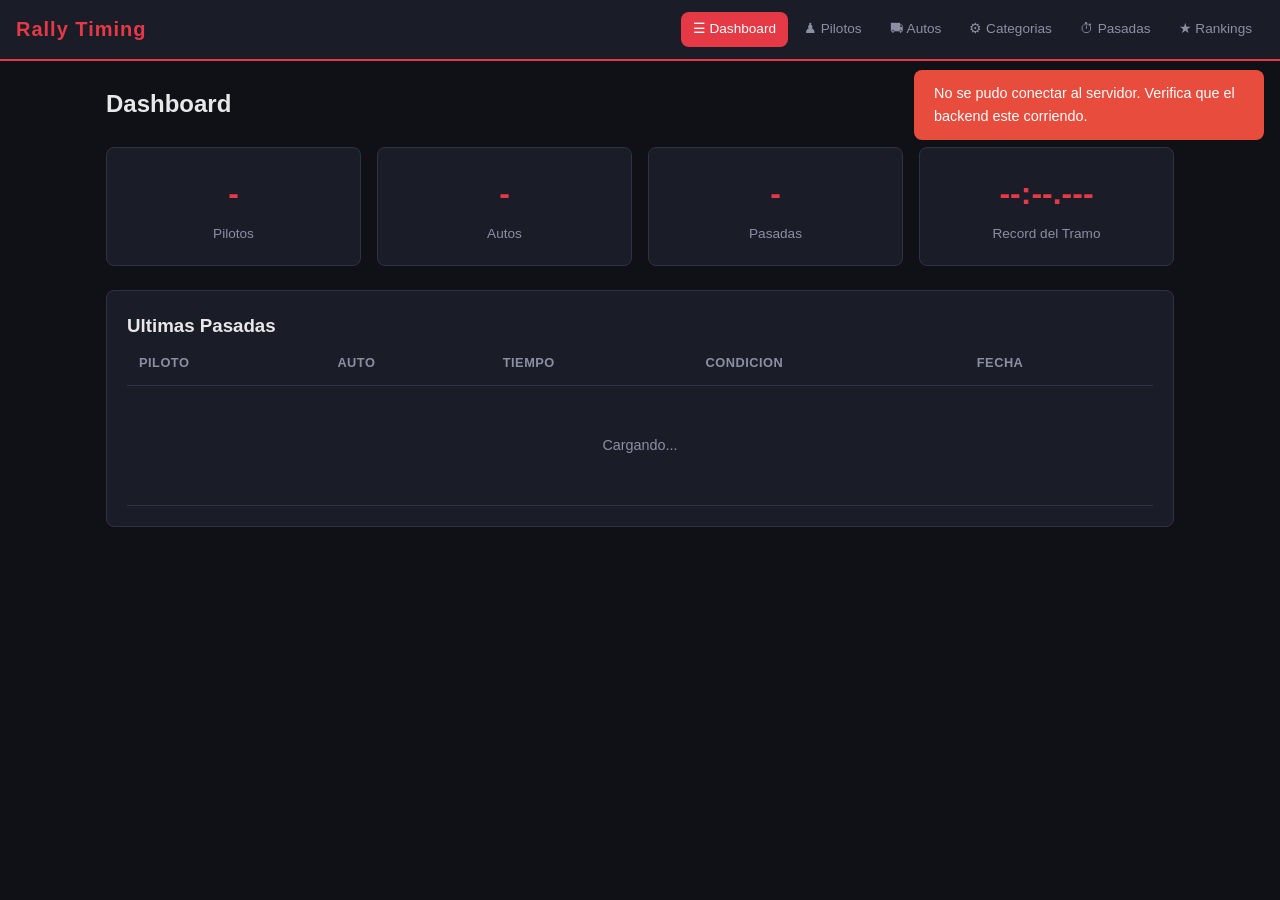
<file: frontend/index.html>
<!DOCTYPE html>
<html lang="es">
<head>
    <meta charset="UTF-8">
    <meta name="viewport" content="width=device-width, initial-scale=1.0">
    <title>Rally Timing - Dashboard</title>
    <link rel="stylesheet" href="css/styles.css">
</head>
<body>
    <div id="toast-container"></div>
    <div class="container">
        <div class="page-header">
            <h1>Dashboard</h1>
        </div>

        <div class="stats-grid" id="stats-grid">
            <div class="stat-card">
                <div class="stat-value" id="stat-pilots">-</div>
                <div class="stat-label">Pilotos</div>
            </div>
            <div class="stat-card">
                <div class="stat-value" id="stat-cars">-</div>
                <div class="stat-label">Autos</div>
            </div>
            <div class="stat-card">
                <div class="stat-value" id="stat-runs">-</div>
                <div class="stat-label">Pasadas</div>
            </div>
            <div class="stat-card">
                <div class="stat-value" id="stat-record">--:--.---</div>
                <div class="stat-label">Record del Tramo</div>
            </div>
        </div>

        <div class="card" id="record-card" style="display:none;">
            <h3>Record Actual</h3>
            <p id="record-detail"></p>
        </div>

        <div class="card">
            <h3>Ultimas Pasadas</h3>
            <div class="table-wrapper">
                <table>
                    <thead>
                        <tr>
                            <th>Piloto</th>
                            <th>Auto</th>
                            <th>Tiempo</th>
                            <th>Condicion</th>
                            <th>Fecha</th>
                        </tr>
                    </thead>
                    <tbody id="latest-runs">
                        <tr><td colspan="5" class="empty-state">Cargando...</td></tr>
                    </tbody>
                </table>
            </div>
        </div>
    </div>

    <script src="js/utils.js"></script>
    <script src="js/api.js"></script>
    <script>
        async function loadDashboard() {
            try {
                const summary = await RankingsAPI.summary();

                document.getElementById('stat-pilots').textContent = summary.total_pilots;
                document.getElementById('stat-cars').textContent = summary.total_cars;
                document.getElementById('stat-runs').textContent = summary.total_runs;

                if (summary.record) {
                    document.getElementById('stat-record').textContent = formatTime(summary.record.best_time_ms);
                    document.getElementById('record-card').style.display = 'block';
                    document.getElementById('record-detail').innerHTML =
                        `<strong>${summary.record.pilot_name}</strong> - ${summary.record.car_name} - ` +
                        `<span class="time-cell">${formatTime(summary.record.best_time_ms)}</span> (${summary.record.run_date})`;
                }

                const tbody = document.getElementById('latest-runs');
                if (summary.latest_runs.length === 0) {
                    tbody.innerHTML = '<tr><td colspan="5" class="empty-state">No hay pasadas registradas</td></tr>';
                    return;
                }

                tbody.innerHTML = summary.latest_runs.map(run => `
                    <tr>
                        <td>${run.pilot_name || '-'}</td>
                        <td>${run.car_name || '-'}</td>
                        <td class="time-cell">${formatTime(run.total_time_ms)}</td>
                        <td><span class="badge badge-${run.track_condition}">${CONDITION_LABELS[run.track_condition] || run.track_condition}</span></td>
                        <td>${run.run_date}</td>
                    </tr>
                `).join('');
            } catch (err) {
                showToast(err.message, 'error');
            }
        }

        document.addEventListener('DOMContentLoaded', loadDashboard);
    </script>
</body>
</html>
</file>
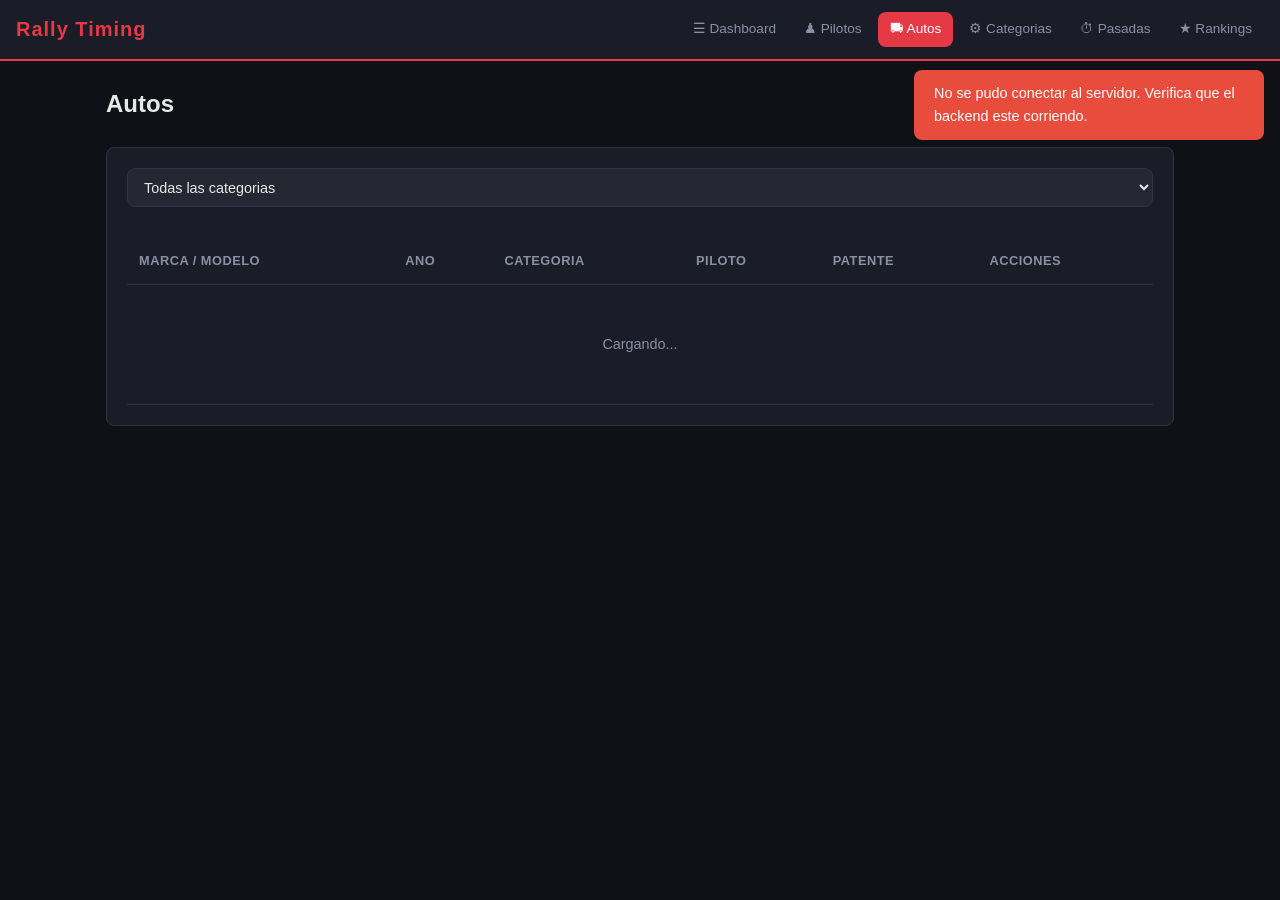
<file: frontend/cars.html>
<!DOCTYPE html>
<html lang="es">
<head>
    <meta charset="UTF-8">
    <meta name="viewport" content="width=device-width, initial-scale=1.0">
    <title>Rally Timing - Autos</title>
    <link rel="stylesheet" href="css/styles.css">
</head>
<body>
    <div id="toast-container"></div>
    <div class="container">
        <div class="page-header">
            <h1>Autos</h1>
            <button class="btn btn-primary" onclick="openCarModal()">+ Agregar Auto</button>
        </div>

        <div class="card">
            <div class="form-row" style="margin-bottom:1rem;">
                <div class="form-group">
                    <select id="filter-category" onchange="loadCars()">
                        <option value="">Todas las categorias</option>
                    </select>
                </div>
            </div>
            <div class="table-wrapper">
                <table>
                    <thead>
                        <tr>
                            <th>Marca / Modelo</th>
                            <th>Ano</th>
                            <th>Categoria</th>
                            <th>Piloto</th>
                            <th>Patente</th>
                            <th>Acciones</th>
                        </tr>
                    </thead>
                    <tbody id="cars-table">
                        <tr><td colspan="6" class="empty-state">Cargando...</td></tr>
                    </tbody>
                </table>
            </div>
        </div>
    </div>

    <!-- Modal -->
    <div class="modal-overlay" id="car-modal">
        <div class="modal">
            <div class="modal-header">
                <h2 id="car-modal-title">Agregar Auto</h2>
                <button class="modal-close" onclick="closeCarModal()">&times;</button>
            </div>
            <form id="car-form" onsubmit="saveCar(event)">
                <input type="hidden" id="car-id">
                <div class="form-row">
                    <div class="form-group">
                        <label>Marca *</label>
                        <input type="text" id="car-brand" required>
                    </div>
                    <div class="form-group">
                        <label>Modelo *</label>
                        <input type="text" id="car-model" required>
                    </div>
                </div>
                <div class="form-row">
                    <div class="form-group">
                        <label>Ano</label>
                        <input type="number" id="car-year" min="1960" max="2030">
                    </div>
                    <div class="form-group">
                        <label>Categoria *</label>
                        <select id="car-category" required>
                            <option value="">Seleccionar...</option>
                        </select>
                    </div>
                </div>
                <div class="form-row">
                    <div class="form-group">
                        <label>Piloto asignado</label>
                        <select id="car-pilot">
                            <option value="">Sin asignar</option>
                        </select>
                    </div>
                    <div class="form-group">
                        <label>Patente</label>
                        <input type="text" id="car-plate">
                    </div>
                </div>
                <div class="form-group">
                    <label>Notas</label>
                    <textarea id="car-notes"></textarea>
                </div>
                <div class="modal-actions">
                    <button type="button" class="btn btn-secondary" onclick="closeCarModal()">Cancelar</button>
                    <button type="submit" class="btn btn-primary">Guardar</button>
                </div>
            </form>
        </div>
    </div>

    <script src="js/utils.js"></script>
    <script src="js/api.js"></script>
    <script src="js/cars.js"></script>
</body>
</html>
</file>
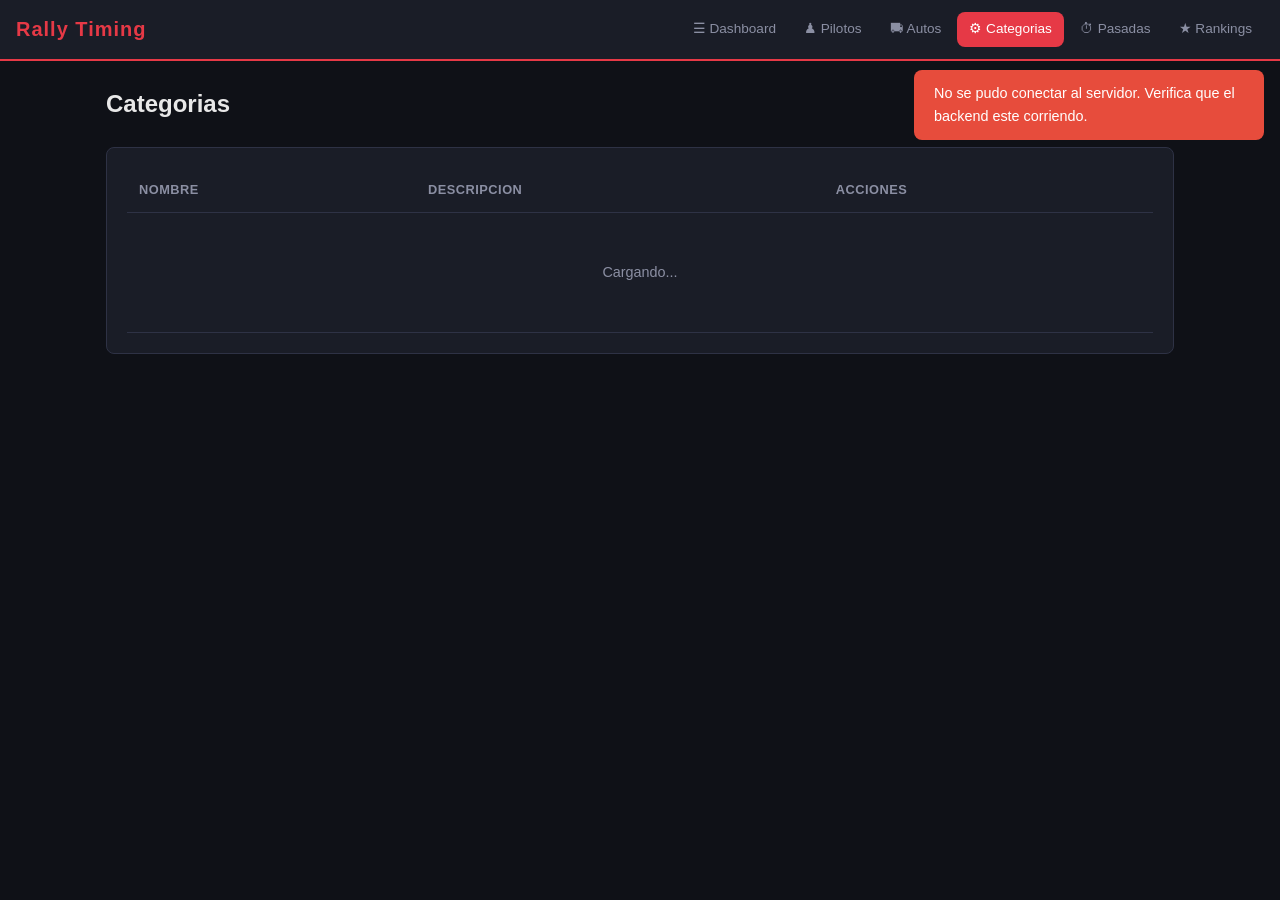
<file: frontend/categories.html>
<!DOCTYPE html>
<html lang="es">
<head>
    <meta charset="UTF-8">
    <meta name="viewport" content="width=device-width, initial-scale=1.0">
    <title>Rally Timing - Categorias</title>
    <link rel="stylesheet" href="css/styles.css">
</head>
<body>
    <div id="toast-container"></div>
    <div class="container">
        <div class="page-header">
            <h1>Categorias</h1>
            <button class="btn btn-primary" onclick="openModal()">+ Agregar Categoria</button>
        </div>

        <div class="card">
            <div class="table-wrapper">
                <table>
                    <thead>
                        <tr>
                            <th>Nombre</th>
                            <th>Descripcion</th>
                            <th>Acciones</th>
                        </tr>
                    </thead>
                    <tbody id="categories-table">
                        <tr><td colspan="3" class="empty-state">Cargando...</td></tr>
                    </tbody>
                </table>
            </div>
        </div>
    </div>

    <!-- Modal -->
    <div class="modal-overlay" id="category-modal">
        <div class="modal">
            <div class="modal-header">
                <h2 id="modal-title">Agregar Categoria</h2>
                <button class="modal-close" onclick="closeModal()">&times;</button>
            </div>
            <form id="category-form" onsubmit="saveCategory(event)">
                <input type="hidden" id="category-id">
                <div class="form-group">
                    <label>Nombre *</label>
                    <input type="text" id="cat-name" required placeholder="Ej: N, A, R, WRC, Libre...">
                </div>
                <div class="form-group">
                    <label>Descripcion</label>
                    <textarea id="cat-description" placeholder="Descripcion de la categoria..."></textarea>
                </div>
                <div class="modal-actions">
                    <button type="button" class="btn btn-secondary" onclick="closeModal()">Cancelar</button>
                    <button type="submit" class="btn btn-primary">Guardar</button>
                </div>
            </form>
        </div>
    </div>

    <script src="js/utils.js"></script>
    <script src="js/api.js"></script>
    <script src="js/categories.js"></script>
</body>
</html>
</file>
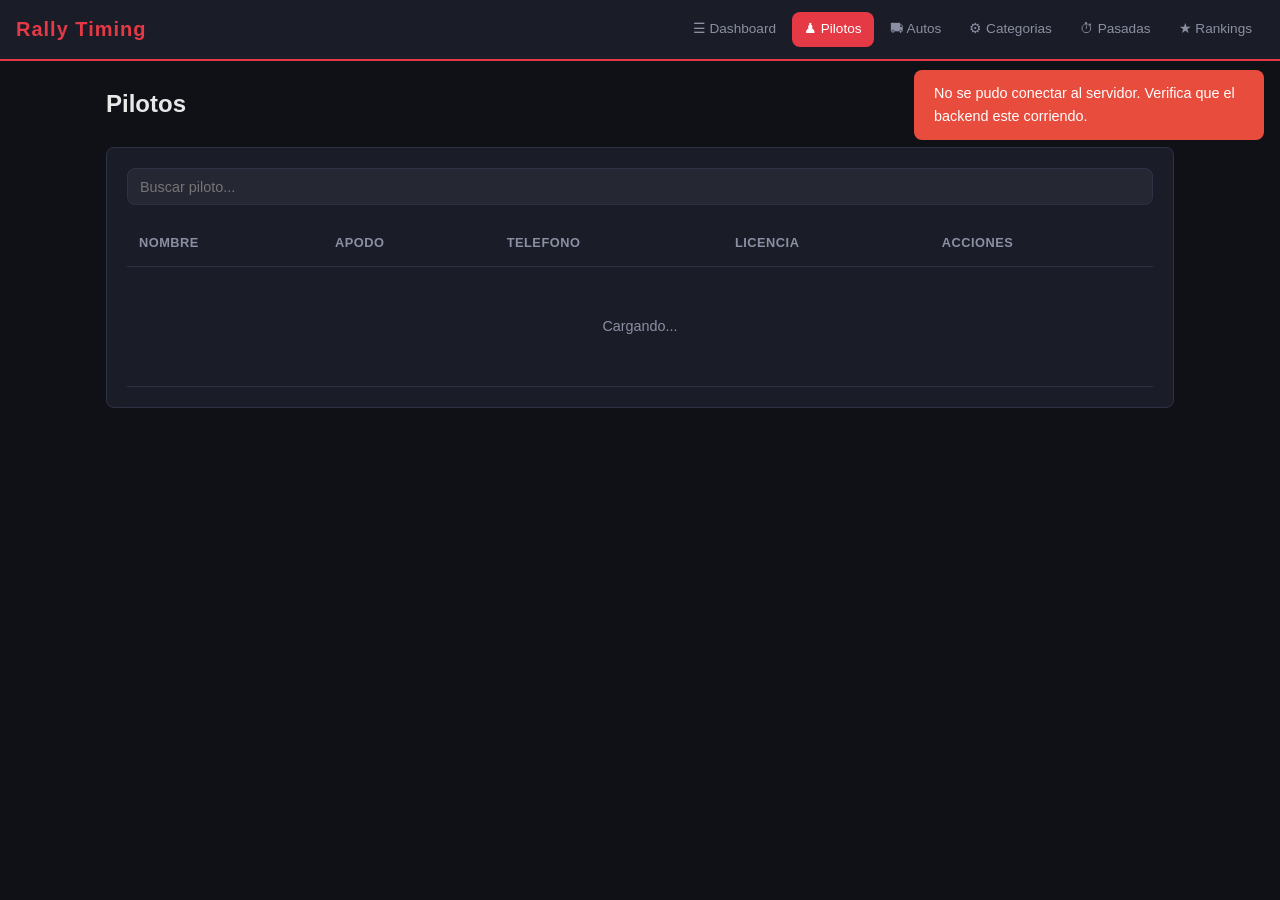
<file: frontend/pilots.html>
<!DOCTYPE html>
<html lang="es">
<head>
    <meta charset="UTF-8">
    <meta name="viewport" content="width=device-width, initial-scale=1.0">
    <title>Rally Timing - Pilotos</title>
    <link rel="stylesheet" href="css/styles.css">
</head>
<body>
    <div id="toast-container"></div>
    <div class="container">
        <div class="page-header">
            <h1>Pilotos</h1>
            <button class="btn btn-primary" onclick="openModal()">+ Agregar Piloto</button>
        </div>

        <div class="card">
            <div class="form-group" style="margin-bottom:1rem;">
                <input type="text" id="search-input" placeholder="Buscar piloto..." oninput="loadPilots()">
            </div>
            <div class="table-wrapper">
                <table>
                    <thead>
                        <tr>
                            <th>Nombre</th>
                            <th>Apodo</th>
                            <th>Telefono</th>
                            <th>Licencia</th>
                            <th>Acciones</th>
                        </tr>
                    </thead>
                    <tbody id="pilots-table">
                        <tr><td colspan="5" class="empty-state">Cargando...</td></tr>
                    </tbody>
                </table>
            </div>
        </div>
    </div>

    <!-- Modal -->
    <div class="modal-overlay" id="pilot-modal">
        <div class="modal">
            <div class="modal-header">
                <h2 id="modal-title">Agregar Piloto</h2>
                <button class="modal-close" onclick="closeModal()">&times;</button>
            </div>
            <form id="pilot-form" onsubmit="savePilot(event)">
                <input type="hidden" id="pilot-id">
                <div class="form-row">
                    <div class="form-group">
                        <label>Nombre *</label>
                        <input type="text" id="first_name" required>
                    </div>
                    <div class="form-group">
                        <label>Apellido *</label>
                        <input type="text" id="last_name" required>
                    </div>
                </div>
                <div class="form-row">
                    <div class="form-group">
                        <label>Apodo</label>
                        <input type="text" id="nickname">
                    </div>
                    <div class="form-group">
                        <label>Telefono</label>
                        <input type="text" id="phone">
                    </div>
                </div>
                <div class="form-row">
                    <div class="form-group">
                        <label>Email</label>
                        <input type="email" id="email">
                    </div>
                    <div class="form-group">
                        <label>Nro. Licencia</label>
                        <input type="text" id="license_number">
                    </div>
                </div>
                <div class="form-group">
                    <label>Notas</label>
                    <textarea id="notes"></textarea>
                </div>
                <div class="modal-actions">
                    <button type="button" class="btn btn-secondary" onclick="closeModal()">Cancelar</button>
                    <button type="submit" class="btn btn-primary">Guardar</button>
                </div>
            </form>
        </div>
    </div>

    <script src="js/utils.js"></script>
    <script src="js/api.js"></script>
    <script src="js/pilots.js"></script>
</body>
</html>
</file>
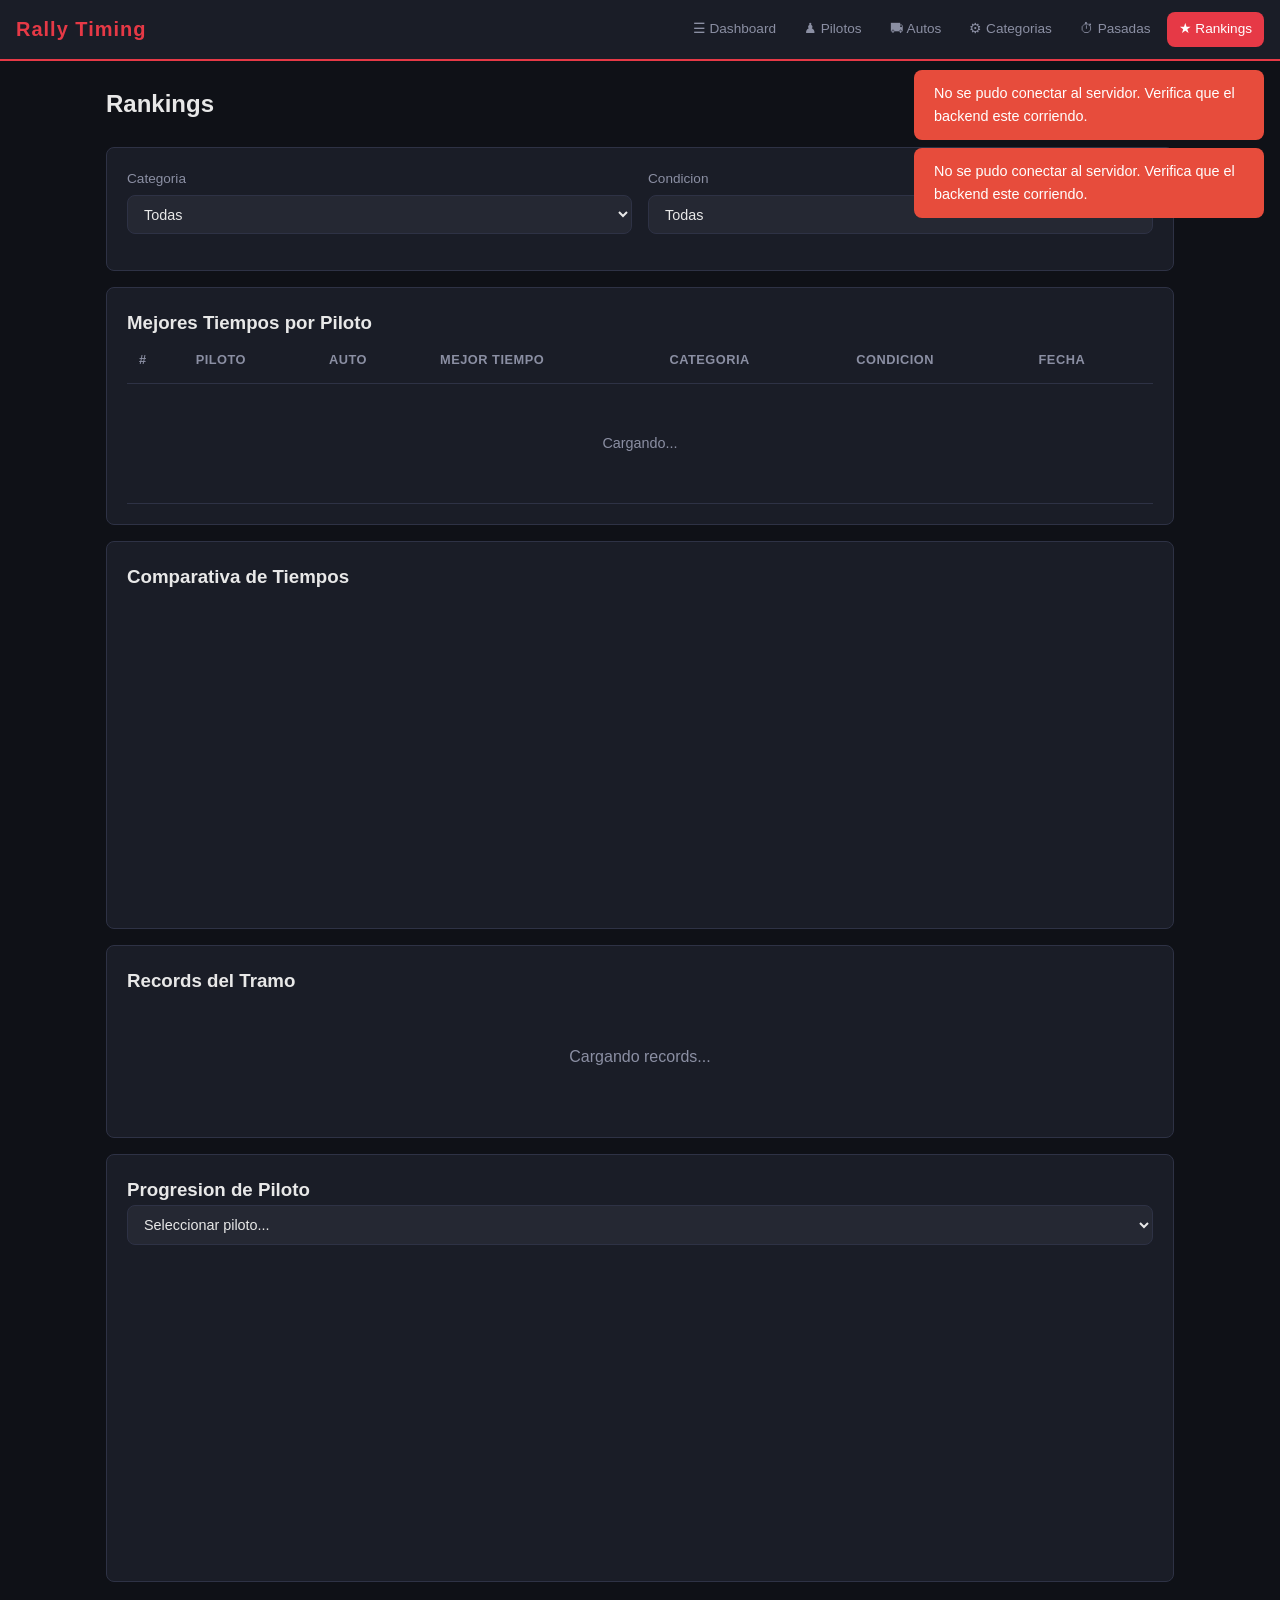
<file: frontend/rankings.html>
<!DOCTYPE html>
<html lang="es">
<head>
    <meta charset="UTF-8">
    <meta name="viewport" content="width=device-width, initial-scale=1.0">
    <title>Rally Timing - Rankings</title>
    <link rel="stylesheet" href="css/styles.css">
</head>
<body>
    <div id="toast-container"></div>
    <div class="container">
        <div class="page-header">
            <h1>Rankings</h1>
        </div>

        <!-- Filters -->
        <div class="card">
            <div class="form-row">
                <div class="form-group">
                    <label>Categoria</label>
                    <select id="filter-category" onchange="loadRankings()">
                        <option value="">Todas</option>
                    </select>
                </div>
                <div class="form-group">
                    <label>Condicion</label>
                    <select id="filter-condition" onchange="loadRankings()">
                        <option value="">Todas</option>
                        <option value="dry">Seco</option>
                        <option value="wet">Mojado</option>
                        <option value="humid">Humedo</option>
                    </select>
                </div>
            </div>
        </div>

        <!-- Rankings Table -->
        <div class="card">
            <h3>Mejores Tiempos por Piloto</h3>
            <div class="table-wrapper">
                <table>
                    <thead>
                        <tr>
                            <th>#</th>
                            <th>Piloto</th>
                            <th>Auto</th>
                            <th>Mejor Tiempo</th>
                            <th>Categoria</th>
                            <th>Condicion</th>
                            <th>Fecha</th>
                        </tr>
                    </thead>
                    <tbody id="rankings-table">
                        <tr><td colspan="7" class="empty-state">Cargando...</td></tr>
                    </tbody>
                </table>
            </div>
        </div>

        <!-- Chart -->
        <div class="card">
            <h3>Comparativa de Tiempos</h3>
            <div class="chart-container">
                <canvas id="rankings-chart"></canvas>
            </div>
        </div>

        <!-- Records -->
        <div class="card">
            <h3>Records del Tramo</h3>
            <div id="records-section">
                <p class="empty-state">Cargando records...</p>
            </div>
        </div>

        <!-- Pilot History -->
        <div class="card">
            <h3>Progresion de Piloto</h3>
            <div class="form-group">
                <select id="history-pilot" onchange="loadPilotHistory()">
                    <option value="">Seleccionar piloto...</option>
                </select>
            </div>
            <div class="chart-container">
                <canvas id="history-chart"></canvas>
            </div>
        </div>
    </div>

    <script src="lib/chart.min.js"></script>
    <script src="js/utils.js"></script>
    <script src="js/api.js"></script>
    <script src="js/rankings.js"></script>
</body>
</html>
</file>
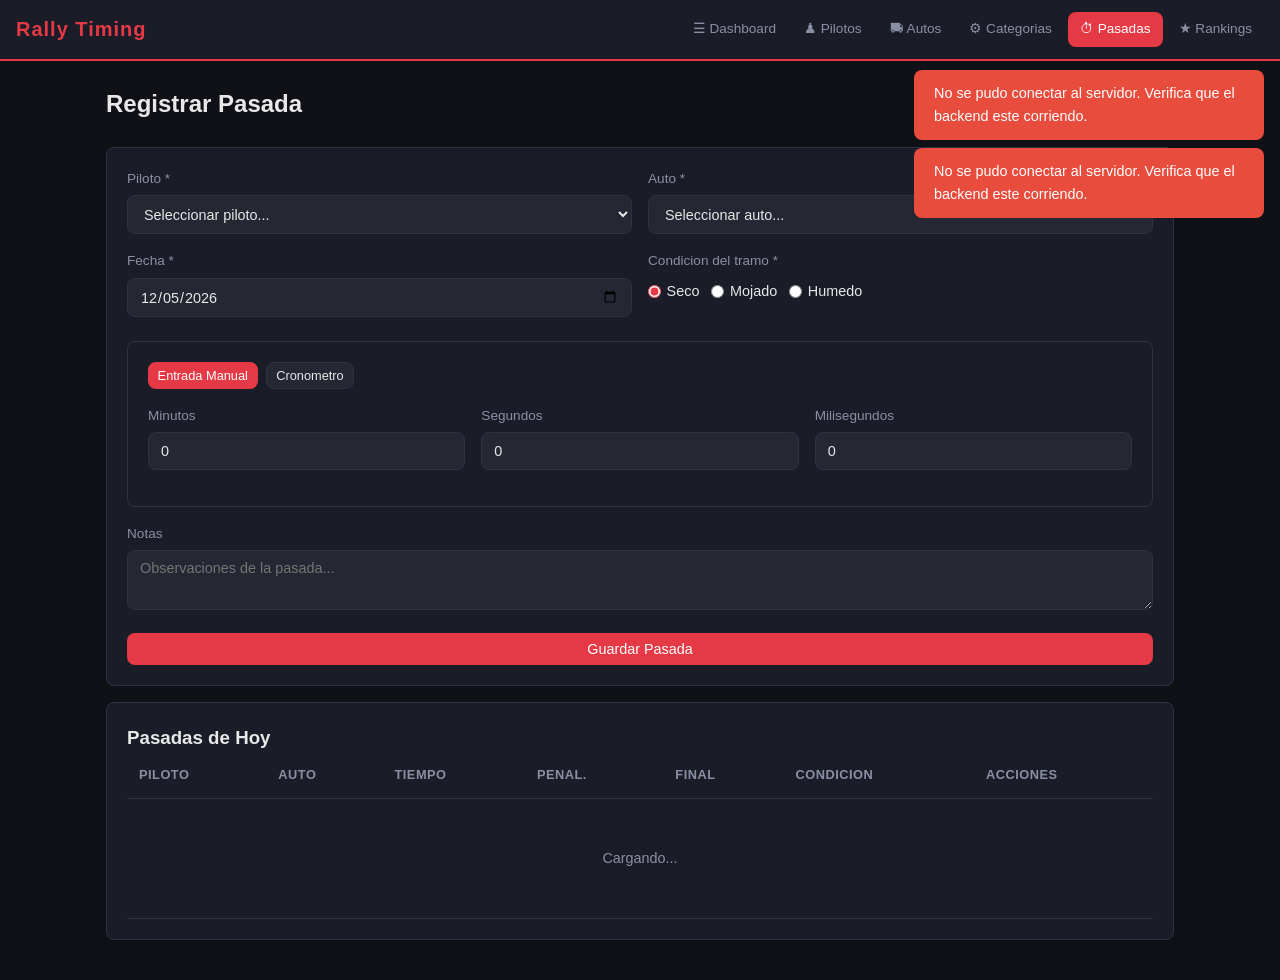
<file: frontend/runs.html>
<!DOCTYPE html>
<html lang="es">
<head>
    <meta charset="UTF-8">
    <meta name="viewport" content="width=device-width, initial-scale=1.0">
    <title>Rally Timing - Pasadas</title>
    <link rel="stylesheet" href="css/styles.css">
</head>
<body>
    <div id="toast-container"></div>
    <div class="container">
        <div class="page-header">
            <h1>Registrar Pasada</h1>
        </div>

        <div class="card">
            <form id="run-form" onsubmit="saveRun(event)">
                <div class="form-row">
                    <div class="form-group">
                        <label>Piloto *</label>
                        <select id="run-pilot" required onchange="loadCarsForPilot()">
                            <option value="">Seleccionar piloto...</option>
                        </select>
                    </div>
                    <div class="form-group">
                        <label>Auto *</label>
                        <select id="run-car" required>
                            <option value="">Seleccionar auto...</option>
                        </select>
                    </div>
                </div>
                <div class="form-row">
                    <div class="form-group">
                        <label>Fecha *</label>
                        <input type="date" id="run-date" required>
                    </div>
                    <div class="form-group">
                        <label>Condicion del tramo *</label>
                        <div class="radio-group" style="margin-top:0.5rem;">
                            <label><input type="radio" name="condition" value="dry" checked> Seco</label>
                            <label><input type="radio" name="condition" value="wet"> Mojado</label>
                            <label><input type="radio" name="condition" value="humid"> Humedo</label>
                        </div>
                    </div>
                </div>

                <!-- Time entry tabs -->
                <div class="card" style="margin-top:0.5rem;">
                    <div style="display:flex;gap:0.5rem;margin-bottom:1rem;">
                        <button type="button" class="btn btn-primary btn-sm" id="tab-manual" onclick="switchTab('manual')">Entrada Manual</button>
                        <button type="button" class="btn btn-secondary btn-sm" id="tab-stopwatch" onclick="switchTab('stopwatch')">Cronometro</button>
                    </div>

                    <!-- Manual entry -->
                    <div id="panel-manual">
                        <div class="form-row">
                            <div class="form-group">
                                <label>Minutos</label>
                                <input type="number" id="time-min" min="0" max="59" value="0">
                            </div>
                            <div class="form-group">
                                <label>Segundos</label>
                                <input type="number" id="time-sec" min="0" max="59" value="0">
                            </div>
                            <div class="form-group">
                                <label>Milisegundos</label>
                                <input type="number" id="time-ms" min="0" max="999" value="0">
                            </div>
                        </div>
                    </div>

                    <!-- Stopwatch -->
                    <div id="panel-stopwatch" style="display:none;">
                        <div class="stopwatch">
                            <div class="stopwatch-display" id="sw-display">00:00.000</div>
                            <button type="button" class="btn btn-primary stopwatch-btn" id="sw-btn" onclick="toggleStopwatch()">INICIAR</button>
                        </div>
                    </div>
                </div>

                <input type="hidden" id="run-source" value="manual">

                <div class="form-group">
                    <label>Notas</label>
                    <textarea id="run-notes" placeholder="Observaciones de la pasada..."></textarea>
                </div>

                <button type="submit" class="btn btn-primary" style="width:100%;justify-content:center;">Guardar Pasada</button>
            </form>
        </div>

        <!-- Today's runs -->
        <div class="card">
            <h3>Pasadas de Hoy</h3>
            <div class="table-wrapper">
                <table>
                    <thead>
                        <tr>
                            <th>Piloto</th>
                            <th>Auto</th>
                            <th>Tiempo</th>
                            <th>Penal.</th>
                            <th>Final</th>
                            <th>Condicion</th>
                            <th>Acciones</th>
                        </tr>
                    </thead>
                    <tbody id="today-runs">
                        <tr><td colspan="7" class="empty-state">Cargando...</td></tr>
                    </tbody>
                </table>
            </div>
        </div>
    </div>

    <!-- Penalty Modal -->
    <div class="modal-overlay" id="penalty-modal">
        <div class="modal">
            <div class="modal-header">
                <h2>Penalizaciones</h2>
                <button class="modal-close" onclick="closePenaltyModal()">&times;</button>
            </div>
            <div id="penalty-run-info" style="margin-bottom:1rem;color:var(--text-muted);font-size:0.9rem;"></div>

            <!-- Existing penalties -->
            <div id="penalty-list" style="margin-bottom:1rem;"></div>

            <!-- Add penalty form -->
            <h3 style="font-size:1rem;margin-bottom:0.75rem;">Agregar penalizacion</h3>
            <form id="penalty-form" onsubmit="savePenalty(event)">
                <div class="form-row">
                    <div class="form-group">
                        <label>Minutos</label>
                        <input type="number" id="pen-min" min="0" max="59" value="0">
                    </div>
                    <div class="form-group">
                        <label>Segundos</label>
                        <input type="number" id="pen-sec" min="0" max="59" value="0">
                    </div>
                    <div class="form-group">
                        <label>Milisegundos</label>
                        <input type="number" id="pen-ms" min="0" max="999" value="0">
                    </div>
                </div>
                <div class="form-group">
                    <label>Motivo *</label>
                    <input type="text" id="pen-reason" required placeholder="Ej: Salida falsa, toque de cono...">
                </div>
                <div class="modal-actions">
                    <button type="button" class="btn btn-secondary" onclick="closePenaltyModal()">Cerrar</button>
                    <button type="submit" class="btn btn-primary">Agregar</button>
                </div>
            </form>
        </div>
    </div>

    <script src="js/utils.js"></script>
    <script src="js/api.js"></script>
    <script src="js/runs.js"></script>
</body>
</html>
</file>
<file: frontend/css/styles.css>
/* Rally Timing - Styles (Mobile-First) */

:root {
    --primary: #e63946;
    --primary-dark: #b71c2c;
    --bg: #0f1117;
    --bg-card: #1a1d27;
    --bg-input: #252833;
    --text: #e8e8e8;
    --text-muted: #8b8fa3;
    --border: #2e3245;
    --success: #2ecc71;
    --warning: #f39c12;
    --danger: #e74c3c;
    --radius: 8px;
}

* {
    margin: 0;
    padding: 0;
    box-sizing: border-box;
}

body {
    font-family: -apple-system, BlinkMacSystemFont, 'Segoe UI', Roboto, sans-serif;
    background: var(--bg);
    color: var(--text);
    line-height: 1.6;
    min-height: 100vh;
}

/* Navigation */
.main-nav {
    background: var(--bg-card);
    border-bottom: 2px solid var(--primary);
    padding: 0.75rem 1rem;
    display: flex;
    align-items: center;
    justify-content: space-between;
    flex-wrap: wrap;
    gap: 0.5rem;
    position: sticky;
    top: 0;
    z-index: 100;
}

.nav-brand {
    font-size: 1.25rem;
    font-weight: 700;
    color: var(--primary);
    letter-spacing: 1px;
}

.nav-links {
    display: flex;
    gap: 0.25rem;
    flex-wrap: wrap;
}

.nav-links a {
    color: var(--text-muted);
    text-decoration: none;
    padding: 0.4rem 0.75rem;
    border-radius: var(--radius);
    font-size: 0.85rem;
    transition: all 0.2s;
}

.nav-links a:hover {
    background: var(--bg-input);
    color: var(--text);
}

.nav-links a.active {
    background: var(--primary);
    color: white;
}

/* Layout */
.container {
    max-width: 1100px;
    margin: 0 auto;
    padding: 1.5rem 1rem;
}

.page-header {
    display: flex;
    align-items: center;
    justify-content: space-between;
    margin-bottom: 1.5rem;
    flex-wrap: wrap;
    gap: 0.75rem;
}

.page-header h1 {
    font-size: 1.5rem;
    font-weight: 600;
}

/* Cards */
.card {
    background: var(--bg-card);
    border: 1px solid var(--border);
    border-radius: var(--radius);
    padding: 1.25rem;
    margin-bottom: 1rem;
}

.stats-grid {
    display: grid;
    grid-template-columns: repeat(auto-fit, minmax(200px, 1fr));
    gap: 1rem;
    margin-bottom: 1.5rem;
}

.stat-card {
    background: var(--bg-card);
    border: 1px solid var(--border);
    border-radius: var(--radius);
    padding: 1.25rem;
    text-align: center;
}

.stat-card .stat-value {
    font-size: 2rem;
    font-weight: 700;
    color: var(--primary);
}

.stat-card .stat-label {
    font-size: 0.85rem;
    color: var(--text-muted);
    margin-top: 0.25rem;
}

/* Tables */
table {
    width: 100%;
    border-collapse: collapse;
}

th, td {
    text-align: left;
    padding: 0.75rem;
    border-bottom: 1px solid var(--border);
}

th {
    color: var(--text-muted);
    font-size: 0.8rem;
    text-transform: uppercase;
    letter-spacing: 0.5px;
    font-weight: 600;
}

td {
    font-size: 0.9rem;
}

tr:hover {
    background: var(--bg-input);
}

.time-cell {
    font-family: 'Courier New', monospace;
    font-weight: 600;
    font-size: 1rem;
}

.position-cell {
    font-weight: 700;
    color: var(--primary);
}

/* Buttons */
.btn {
    display: inline-flex;
    align-items: center;
    gap: 0.4rem;
    padding: 0.5rem 1rem;
    border: none;
    border-radius: var(--radius);
    font-size: 0.9rem;
    cursor: pointer;
    transition: all 0.2s;
    text-decoration: none;
    font-weight: 500;
}

.btn-primary {
    background: var(--primary);
    color: white;
}

.btn-primary:hover {
    background: var(--primary-dark);
}

.btn-secondary {
    background: var(--bg-input);
    color: var(--text);
    border: 1px solid var(--border);
}

.btn-secondary:hover {
    background: var(--border);
}

.btn-danger {
    background: transparent;
    color: var(--danger);
    border: 1px solid var(--danger);
}

.btn-danger:hover {
    background: var(--danger);
    color: white;
}

.btn-sm {
    padding: 0.3rem 0.6rem;
    font-size: 0.8rem;
}

/* Forms */
.form-group {
    margin-bottom: 1rem;
}

.form-group label {
    display: block;
    margin-bottom: 0.35rem;
    font-size: 0.85rem;
    color: var(--text-muted);
    font-weight: 500;
}

input, select, textarea {
    width: 100%;
    padding: 0.6rem 0.75rem;
    background: var(--bg-input);
    border: 1px solid var(--border);
    border-radius: var(--radius);
    color: var(--text);
    font-size: 0.9rem;
    font-family: inherit;
}

input:focus, select:focus, textarea:focus {
    outline: none;
    border-color: var(--primary);
}

textarea {
    resize: vertical;
    min-height: 60px;
}

.form-row {
    display: grid;
    grid-template-columns: repeat(auto-fit, minmax(180px, 1fr));
    gap: 1rem;
}

/* Radio group */
.radio-group {
    display: flex;
    gap: 0.75rem;
    flex-wrap: wrap;
}

.radio-group label {
    display: flex;
    align-items: center;
    gap: 0.35rem;
    cursor: pointer;
    font-size: 0.9rem;
    color: var(--text);
}

.radio-group input[type="radio"] {
    width: auto;
    accent-color: var(--primary);
}

/* Modal */
.modal-overlay {
    display: none;
    position: fixed;
    inset: 0;
    background: rgba(0, 0, 0, 0.7);
    z-index: 200;
    align-items: center;
    justify-content: center;
    padding: 1rem;
}

.modal-overlay.active {
    display: flex;
}

.modal {
    background: var(--bg-card);
    border: 1px solid var(--border);
    border-radius: var(--radius);
    padding: 1.5rem;
    width: 100%;
    max-width: 500px;
    max-height: 90vh;
    overflow-y: auto;
}

.modal-header {
    display: flex;
    justify-content: space-between;
    align-items: center;
    margin-bottom: 1.25rem;
}

.modal-header h2 {
    font-size: 1.2rem;
}

.modal-close {
    background: none;
    border: none;
    color: var(--text-muted);
    font-size: 1.5rem;
    cursor: pointer;
    padding: 0;
    line-height: 1;
}

.modal-close:hover {
    color: var(--text);
}

.modal-actions {
    display: flex;
    gap: 0.75rem;
    justify-content: flex-end;
    margin-top: 1.25rem;
}

/* Stopwatch */
.stopwatch {
    text-align: center;
    padding: 1.5rem;
}

.stopwatch-display {
    font-family: 'Courier New', monospace;
    font-size: 3.5rem;
    font-weight: 700;
    color: var(--primary);
    margin-bottom: 1rem;
    letter-spacing: 2px;
}

.stopwatch-btn {
    padding: 0.75rem 2.5rem;
    font-size: 1.1rem;
    font-weight: 600;
    border-radius: 50px;
}

.stopwatch-btn.running {
    background: var(--danger);
}

/* Badges */
.badge {
    display: inline-block;
    padding: 0.15rem 0.5rem;
    border-radius: 12px;
    font-size: 0.75rem;
    font-weight: 600;
}

.badge-dry { background: #27ae6033; color: #2ecc71; }
.badge-wet { background: #3498db33; color: #3498db; }
.badge-humid { background: #f39c1233; color: #f39c12; }
.badge-category { background: var(--primary); color: white; font-size: 0.7rem; }

/* Toast notifications */
#toast-container {
    position: fixed;
    top: 70px;
    right: 1rem;
    z-index: 300;
    display: flex;
    flex-direction: column;
    gap: 0.5rem;
}

.toast {
    padding: 0.75rem 1.25rem;
    border-radius: var(--radius);
    font-size: 0.9rem;
    animation: slideIn 0.3s ease;
    max-width: 350px;
}

.toast-success { background: #2ecc71; color: #000; }
.toast-error { background: #e74c3c; color: #fff; }
.toast-fade { opacity: 0; transition: opacity 0.3s; }

@keyframes slideIn {
    from { transform: translateX(100%); opacity: 0; }
    to { transform: translateX(0); opacity: 1; }
}

/* Empty state */
.empty-state {
    text-align: center;
    padding: 3rem 1rem;
    color: var(--text-muted);
}

.empty-state p {
    margin-top: 0.5rem;
    font-size: 0.9rem;
}

/* Chart container */
.chart-container {
    position: relative;
    height: 300px;
    margin-top: 1rem;
}

/* Responsive */
@media (max-width: 600px) {
    .page-header { flex-direction: column; align-items: flex-start; }
    .stopwatch-display { font-size: 2.5rem; }
    .form-row { grid-template-columns: 1fr; }
    table { font-size: 0.8rem; }
    th, td { padding: 0.5rem; }
}

/* Scrollable table wrapper */
.table-wrapper {
    overflow-x: auto;
}
</file>
